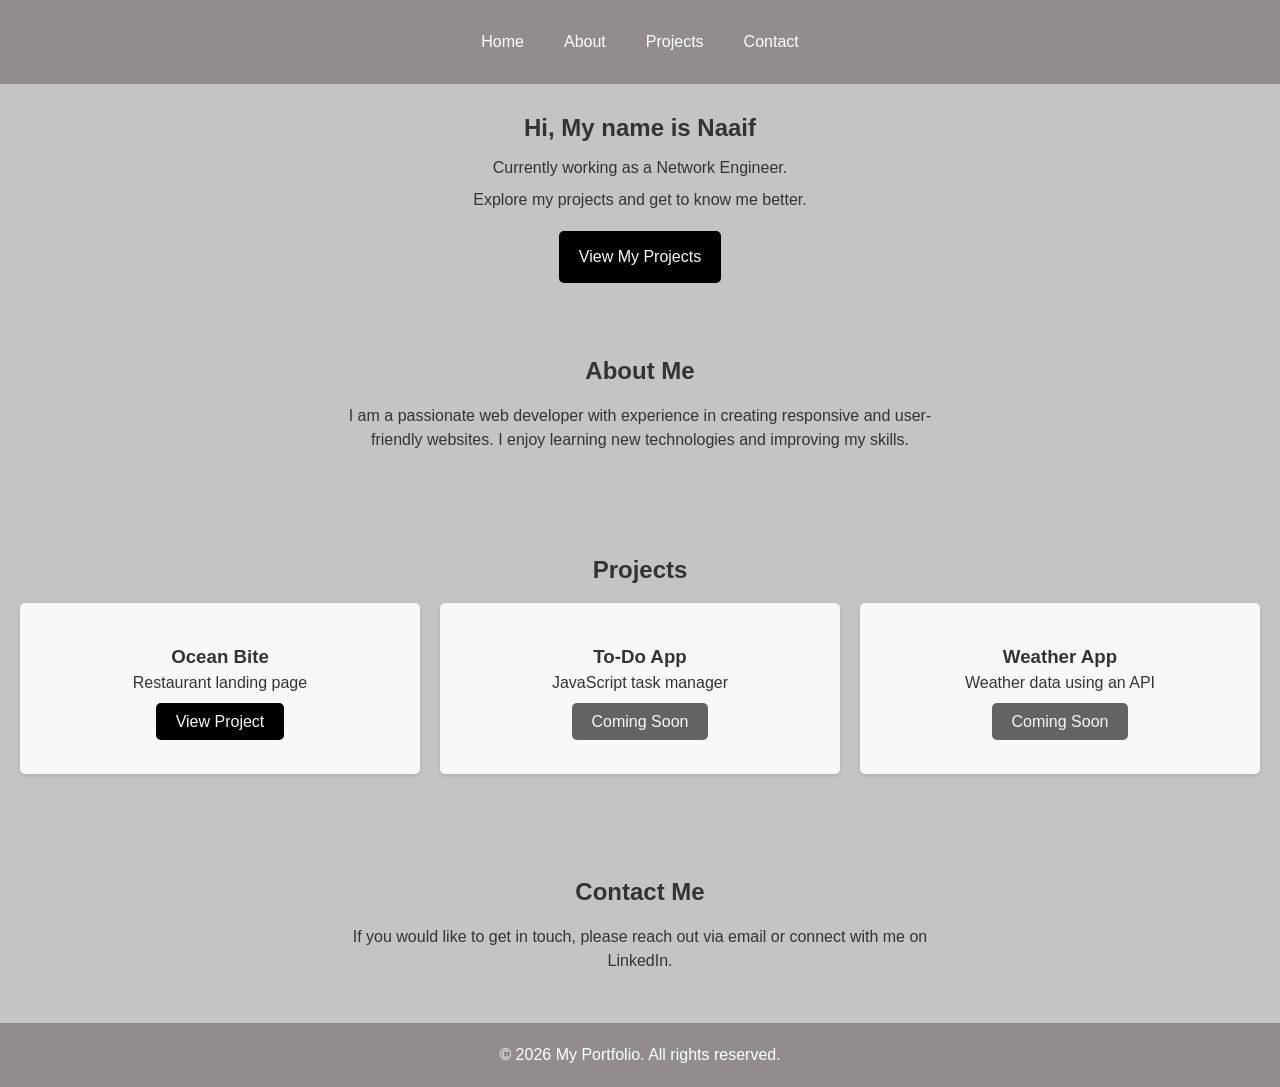
<file: week-02-portfolio/index.html>
<!DOCTYPE html>
<html lang="en">
<head>
    <meta charset="UTF-8">
    <meta name="viewport" content="width=device-width, initial-scale=1.0">
    <title>Portfolio</title>
    <link rel="stylesheet" href="style.css">
</head>
<body>
    <header>
        <nav>
            <ul>
                <li><a href="#home">Home</a></li>
                <li><a href="#about">About</a></li>
                <li><a href="#projects">Projects</a></li>
                <li><a href="#contact">Contact</a></li>
            </ul>
        </nav>
    </header>

    <main>
        <section id="home" class="hero">
            <h1>Hi, My name is Naaif</h1>
            <p>Currently working as a Network Engineer.</p>  
            <p>Explore my projects and get to know me better.</p>  
            <a href="#projects" class="view-projects">View My Projects</a>
        </section>

        <section id="about" class="about">
            <h2>About Me</h2>
            <p>I am a passionate web developer with experience in creating responsive and user-friendly websites. I enjoy learning new technologies and improving my skills.</p>
        </section>

        <section id="projects" class="projects">
            <h2>Projects</h2>
            <div class="project-cards">
                <article>
                    <h3>Ocean Bite</h3>
                    <p>Restaurant landing page</p>
                    <a href="../week-01-restaurant/index.html" class="project-link">View Project</a>
                </article>
                <article>
                    <h3>To-Do App</h3>
                    <p>JavaScript task manager</p>
                    <a href="#" class="project-link placeholder-link">Coming Soon</a>
                </article>
                <article>
                    <h3>Weather App</h3>
                    <p>Weather data using an API</p>
                    <a href="#" class="project-link placeholder-link">Coming Soon</a>
                </article>
            </div>
        </section>

        <section id="contact" class="contact">
            <h2>Contact Me</h2>
            <p>If you would like to get in touch, please reach out via email or connect with me on LinkedIn.</p>
        </section>
    </main>

    <footer>
        <p>&copy; 2026 My Portfolio. All rights reserved.</p>
    </footer>
</body>
</html>
</file>
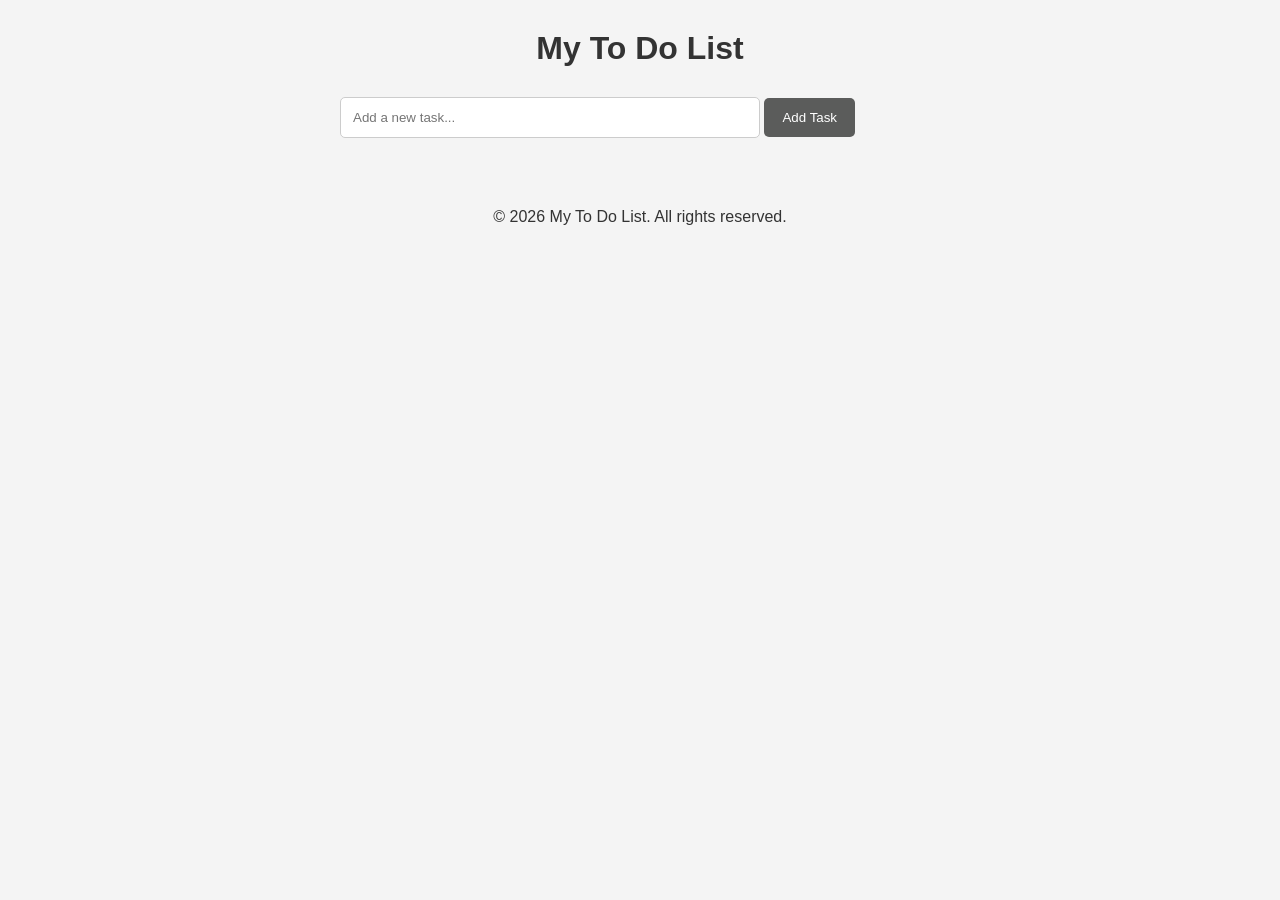
<file: week-03-todo/index.html>
<!DOCTYPE html>
<html lang="en">
<head>
    <meta charset="UTF-8">
    <meta name="viewport" content="width=device-width, initial-scale=1.0">
    <title>My To Do List</title>
    <link rel="stylesheet" href="style.css">
</head>
<body>
    <header>
        <h1>My To Do List</h1>
    </header>

    <main>
        <input type="text" id="taskInput" placeholder="Add a new task...">
        <button id="addTaskButton">Add Task</button>
        <ul id="taskList"></ul>
    </main>

    <footer>
        <p>&copy; 2026 My To Do List. All rights reserved.</p>
    </footer>

    <script src="script.js"></script>
</body>
</html>
</file>
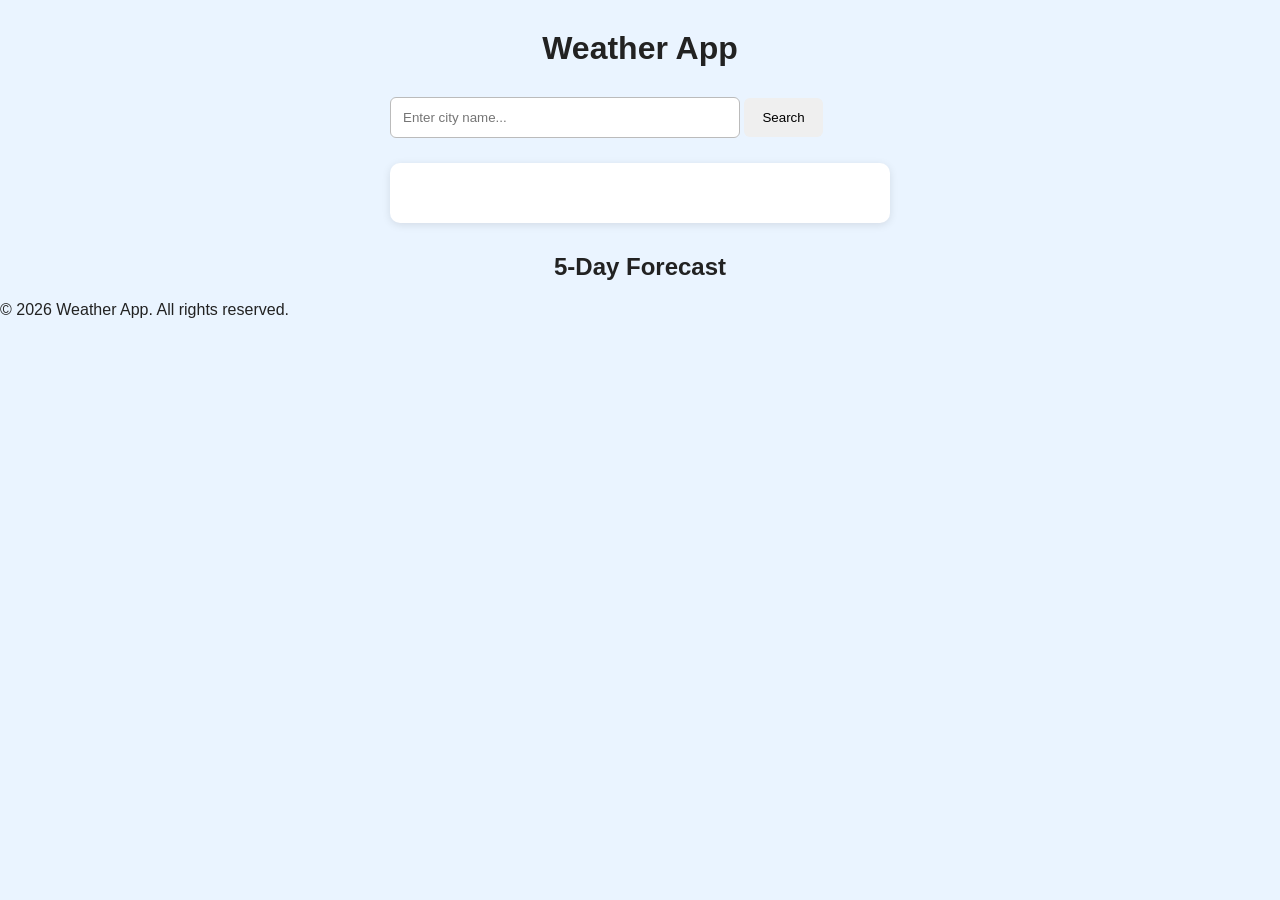
<file: week-04-weather/index.html>
<!DOCTYPE html>
<html lang="en">
<head>
    <meta charset="UTF-8">
    <meta name="viewport" content="width=device-width, initial-scale=1.0">
    <title>Weather App</title>
    <link rel="stylesheet" href="style.css">
</head>
<body>
    <header>
        <h1>Weather App</h1>
    </header>

    <main>
        <input type="text" id="cityInput" placeholder="Enter city name...">
        <button id="searchButton">Search</button>
        <div id="weatherInfo">
            <p id="cityName"></p>
            <p id="temperature"></p>
            <p id="description"></p>
            <p id="humidity"></p>
            <p id="windSpeed"></p>
        </div>
        <div id="forecastSection">
             <h2>5-Day Forecast</h2>
            <div id="forecast"></div>
        </div>

    </main>

    <footer>
        <p>&copy; 2026 Weather App. All rights reserved.</p>
    </footer>

    <script src="script.js"></script>
</body>
</html>
</file>
<file: week-02-portfolio/style.css>
*{
    margin: 0;
    padding: 0;
    box-sizing: border-box;
}

body{
    font-family: 'Poppins', sans-serif;
    font-size: 16px;
    line-height: 1.5;
    color: #333;
    background-color: #c5c4c2;
}

header {
    background-color: #928c8c;
    color: white;
    padding: 20px;     
}

nav ul {
    list-style-type: none;
    padding: 10px;
    display: flex;
    justify-content: center;
    align-items: center;
    gap: 40px;
}

nav a {
    color: white;
    text-decoration: none;
}

.hero{
    min-height: 70px;
    display: flex;
    flex-direction: column;
    justify-content: center;
    align-items: center;
    text-align: center;
    padding: 20px;
    line-height: 2;
}

.view-projects {
    padding: 10px 20px;
    background-color: #020000;
    color: #f8f8f8;
    text-decoration: none;
    border-radius: 5px;
    margin-top: 15px;
}

.view-projects:hover {
    background-color: #858484;
}

.view-projects:active {
    background-color: #3a3737;
}

.about{
    padding: 50px 20px;
    text-align: center;
}

.about p{
    max-width: 600px;
    margin: 0 auto;
}

.projects{
    padding: 50px 20px;
    text-align: center;
}

.project-cards {
    display: grid;
    grid-template-columns: repeat(auto-fit, minmax(250px, 1fr));
    gap: 20px;
}

.project-cards article{
    background-color: #f8f8f8;
    padding: 40px 20px;
    border-radius: 5px;
    box-shadow: 0 2px 4px rgba(0, 0, 0, 0.1);
}

.contact{
    padding: 50px 20px;
    text-align: center;
}

.contact p {
    max-width: 600px;
    margin: 0 auto;
}

footer {
    background-color: #928c8c;
    color: white;
    text-align: center;
    padding: 20px;
}

.about h2, .projects h2, .contact h2 {
    margin-bottom: 15px;
}

.project-link {
    padding: 10px 20px;
    background-color: #020000;
    color: #f8f8f8;
    text-decoration: none;
    border-radius: 5px;
    margin-top: 15px;
}

.project-link:hover {
    background-color: #858484;
}

.project-link:active {
    background-color: #3a3737;
}

.project-cards article p {
    margin-bottom: 15px;
}

.placeholder-link {
    opacity: 0.6;
    cursor: not-allowed;
}
</file>
<file: week-03-todo/style.css>
* {
    margin: 0;
    padding: 0;
    box-sizing: border-box;
}

body {
    font-family: Arial, sans-serif;
    background-color: #f4f4f4;
    color: #333;
    min-height: 100vh;
}

header {
    text-align: center;
    padding: 30px 20px;
}

main {
    width: 90%;
    max-width: 600px;
    margin: 0 auto;
}

main input {
    width: 70%;
    padding: 12px;
    border: 1px solid #ccc;
    border-radius: 5px;
}

#addTaskButton {
    padding: 12px 18px;
    border: none;
    border-radius: 5px;
    cursor: pointer;
    background-color: #5b5c5b;
    color: white;
}

#addTaskButton:hover {
    background-color: #333;
    color: white;
}

#taskList {
    list-style: none;
    margin-top: 20px;
}

#taskList li {
    background-color: white;
    padding: 12px 15px;
    margin-bottom: 10px;
    border-radius: 5px;

    display: flex;
    justify-content: space-between;
    align-items: center;
}

#taskList button {
    padding: 8px 12px;
    border: none;
    border-radius: 5px;
    cursor: pointer;
    background-color: #5b5c5b;
    color: white;
}

#taskList button:hover {
    background-color: #c0392b;
    color: white;
}

.completed {
    text-decoration: line-through;
    opacity: 0.6;
}

#addTaskButton,
#taskList button {
    transition: 0.2s;
}

@media (max-width: 600px) {
    main input {
        width: 100%;
        margin-bottom: 10px;
    }

    #addTaskButton {
        width: 100%;
    }
}

footer {
    text-align: center;
    padding: 30px 20px;
    margin-top: 40px;
}
</file>
<file: week-04-weather/style.css>
* {
    margin: 0;
    padding: 0;
    box-sizing: border-box;
}

body {
    font-family: Arial, sans-serif;
    background-color: #eaf4ff;
    color: #222;
    min-height: 100vh;
}

header {
    text-align: center;
    padding: 30px 20px;
}

main {
    width: 90%;
    max-width: 500px;
    margin: 0 auto;
}

#cityInput {
    width: 70%;
    padding: 12px;
    border: 1px solid #bbb;
    border-radius: 6px;
}

#searchButton {
    padding: 12px 18px;
    border: none;
    border-radius: 6px;
    cursor: pointer;
}

#searchButton:hover {
    background-color: #333;
    color: white;
}

#weatherInfo {
    margin-top: 25px;
    padding: 25px;
    background-color: white;
    border-radius: 10px;
    text-align: center;
    box-shadow: 0 2px 8px rgba(0, 0, 0, 0.1);
}

#weatherInfo p {
    margin: 10px 0;
}

#cityName {
    font-size: 28px;
    font-weight: bold;
}

#temperature {
    font-size: 36px;
    font-weight: bold;
}

#forecastSection {
    margin-top: 30px;
    text-align: center;
}

#forecastSection h2 {
    margin-bottom: 20px;
}

#forecast {
    display: grid;
    grid-template-columns: repeat(5, 1fr);
    gap: 12px;
}

.forecast-card {
    background-color: white;
    padding: 15px 10px;
    border-radius: 8px;
    box-shadow: 0 2px 8px rgba(0, 0, 0, 0.1);
}

.forecast-card h3 {
    margin-bottom: 10px;
}

.forecast-card p {
    margin: 6px 0;
}


@media (max-width: 600px) {
    #cityInput {
        width: 100%;
        margin-bottom: 10px;
    }

    #searchButton {
        width: 100%;
    }
}

@media (max-width: 600px) {
    #forecast {
        grid-template-columns: 1fr;
    }
}
</file>
